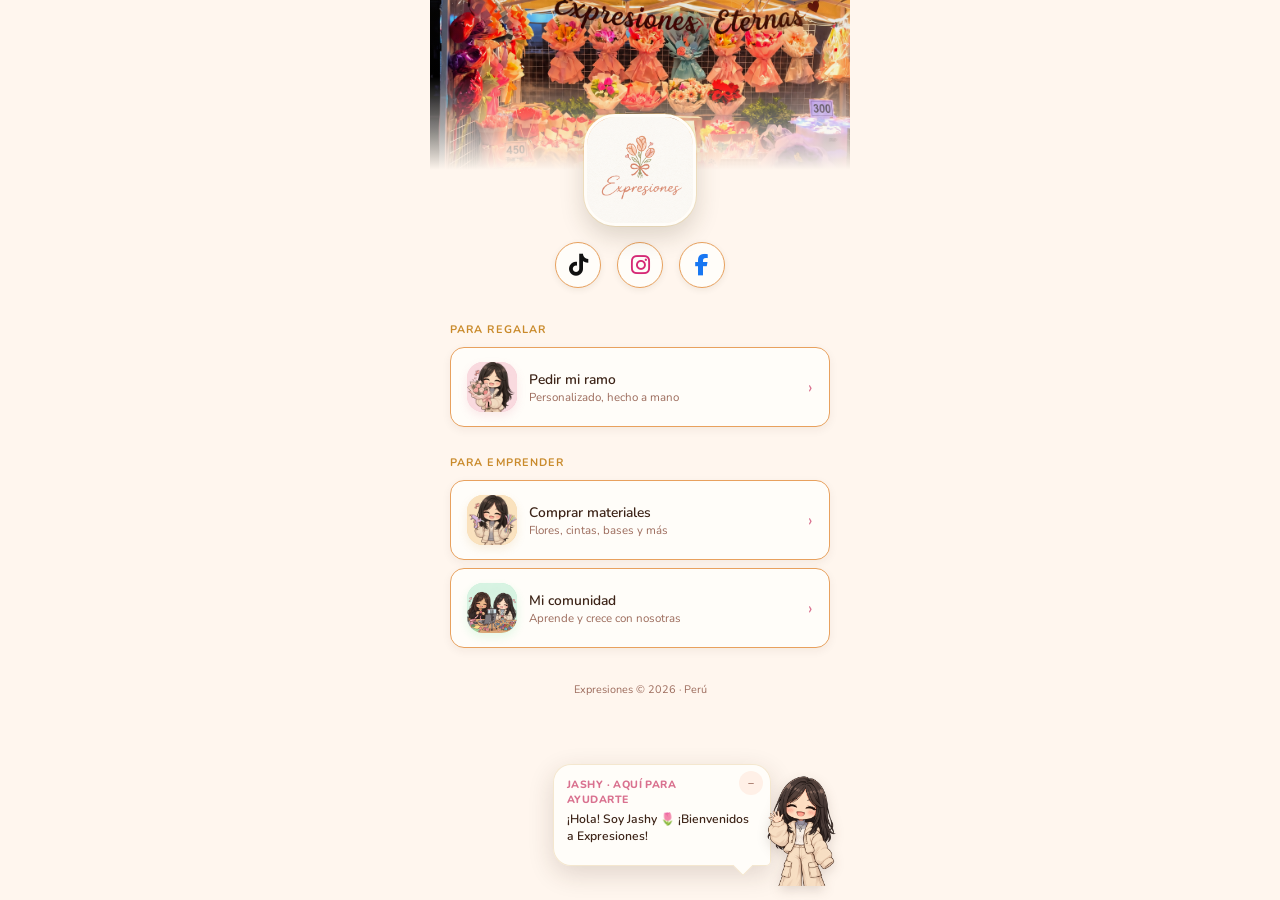
<file: index.html>
<!DOCTYPE html>
<html lang="es">

<head>
  <meta charset="UTF-8" />
  <meta name="viewport" content="width=device-width, initial-scale=1.0" />
  <title>Expresiones</title>
  <meta name="description" content="Rosas eternas hechas con amor. Ramos, materiales y comunidad emprendedora." />
  <meta property="og:title" content="Expresiones" />
  <meta property="og:description"
    content="Rosas eternas hechas con amor. Ramos personalizados, materiales para emprender y comunidad de emprendedoras." />
  <meta property="og:image" content="https://expresionesjym.github.io/assets/images/logo2.png" />
  <meta property="og:url" content="https://expresionesjym.github.io/" />
  <meta property="og:type" content="website" />
  <meta property="og:locale" content="es_PE" />
  <link rel="preconnect" href="https://fonts.googleapis.com" />
  <link rel="preconnect" href="https://fonts.gstatic.com" crossorigin />
  <link
    href="https://fonts.googleapis.com/css2?family=Playfair+Display:ital,wght@0,400;1,400&family=Nunito:wght@300;400;600&display=swap"
    rel="stylesheet" />
  <link rel="stylesheet" href="https://cdnjs.cloudflare.com/ajax/libs/font-awesome/6.7.2/css/all.min.css"
    referrerpolicy="no-referrer" />
  <link rel="stylesheet" href="assets/css/styles.css" />
</head>

<body>

  <div class="page">

    <header class="hero">
      <div class="banner-wrap">
        <div class="banner-inner">
          <img class="banner-img" src="assets/images/banner.png" alt="Banner Expresiones" />
          <div class="banner-fade"></div>
        </div>
        <img class="logo-img" src="assets/images/logo2.png" alt="Expresiones" />
      </div>
      <div class="social-row-top" id="redes">
        <a href="https://www.tiktok.com/@expresiones_eternas" target="_blank" rel="noopener noreferrer" class="social-icon"
          aria-label="TikTok" data-copy="https://www.tiktok.com/@expresiones_eternas">
          <i class="fa-brands fa-tiktok" aria-hidden="true"></i>
        </a>
        <a href="https://www.instagram.com/expreciones_eternas" target="_blank" rel="noopener noreferrer"
          class="social-icon" aria-label="Instagram" data-copy="https://www.instagram.com/expreciones_eternas">
          <i class="fa-brands fa-instagram" aria-hidden="true"></i>
        </a>
        <a href="https://www.facebook.com/share/1DPNxAcHdv/" target="_blank"
          rel="noopener noreferrer" class="social-icon" aria-label="Facebook"
          data-copy="https://www.facebook.com/share/1DPNxAcHdv/">
          <i class="fa-brands fa-facebook-f" aria-hidden="true"></i>
        </a>
      </div>

      <main>
      <!-- PARA REGALAR -->
      <div class="section">
        <p class="section-label">Para regalar</p>
        <a href="https://wa.me/51956744914?text=Hola%2C%20quiero%20pedir%20un%20ramo%20%F0%9F%8C%B7" target="_blank" rel="noopener noreferrer" class="btn"
          data-copy="https://wa.me/51956744914?text=Hola%2C%20quiero%20pedir%20un%20ramo%20%F0%9F%8C%B7">
          <div class="btn-icon" aria-hidden="true">
            <img src="assets/images/ramitoicon.jpg" alt="" />
          </div>
          <div class="btn-text">
            <strong>Pedir mi ramo</strong>
            <span>Personalizado, hecho a mano</span>
          </div>
          <span class="btn-arrow">›</span>
        </a>
      </div>

      <!-- PARA EMPRENDER -->
      <div class="section">
        <p class="section-label">Para emprender</p>
        <a href="https://wa.me/51956744914?text=Hola%2C%20quiero%20comprar%20materiales%20%F0%9F%AA%B7" target="_blank" rel="noopener noreferrer" class="btn"
          data-copy="https://wa.me/51956744914?text=Hola%2C%20quiero%20comprar%20materiales%20%F0%9F%AA%B7">
          <div class="btn-icon btn-icon--materials" aria-hidden="true">
            <img src="assets/images/materialicon.jpg" alt="" />
          </div>
          <div class="btn-text">
            <strong>Comprar materiales</strong>
            <span>Flores, cintas, bases y más</span>
          </div>
          <span class="btn-arrow">›</span>
        </a>
        <a href="https://chat.whatsapp.com/CMHPDhzzyfnKDMrn21aZUr" target="_blank" rel="noopener noreferrer" class="btn"
          data-copy="https://chat.whatsapp.com/CMHPDhzzyfnKDMrn21aZUr">
          <div class="btn-icon btn-icon--community" aria-hidden="true">
            <img src="assets/images/comunidadicon.png" alt="" />
          </div>
          <div class="btn-text">
            <strong>Mi comunidad</strong>
            <span>Aprende y crece con nosotras</span>
          </div>
          <span class="btn-arrow">›</span>
        </a>
      </div>
    </main>

    <footer class="footer">
      Expresiones &copy; 2026 &middot; Perú
    </footer>
  </div>

  <div class="toast" id="toast" role="status" aria-live="polite"></div>

  <aside class="jashy-widget" id="jashyWidget" aria-label="Ayuda de Jashy">
    <div class="jashy-chat" id="jashyChat">
      <button class="jashy-chat-close" id="jashyClose" type="button" aria-label="Minimizar a Jashy">
        <span aria-hidden="true">−</span>
      </button>
      <span class="jashy-name">Jashy · aquí para ayudarte</span>
      <p class="jashy-message" id="jashyMessage" aria-live="polite" aria-atomic="true">¡Hola! Soy Jashy 🌷 ¡Bienvenidos a Expresiones!</p>
    </div>
    <button class="jashy-avatar-button" id="jashyAvatar" type="button" aria-label="Abrir los mensajes de Jashy" aria-expanded="true">
      <img src="assets/images/jashy.png" alt="Jashy saludando" />
    </button>
  </aside>
  <script src="assets/js/main.js" defer></script>

</body>

</html>
</file>
<file: assets/css/styles.css>
:root {
      /* Paleta sacada de la foto real del puesto: rosa-durazno + dorado cálido + turquesa de acento */
      --cream: #FFF6EE;
      /* fondo, crema cálido como el mantel */
      --card: #FFFDF9;
      /* fondo de tarjetas y botones */
      --ink: #3D2418;
      /* texto principal, marrón oscuro del letrero cursivo */
      --rose: #D9718F;
      /* rosa-durazno de los envoltorios — acento fuerte */
      --terracotta: #C98A2B;
      /* dorado ámbar de la iluminación — acento secundario */
      --coral: #E8A15E;
      /* durazno dorado — bordes */
      --peach: #FBE3D3;
      /* durazno pálido — hover / iconos */
      --muted: #9C6B5C;
      /* texto secundario, marrón rosado */
      --turquoise: #4FB3A9;
      /* toque turquesa de contraste, visto en un par de envolturas */
    }

    *,
    *::before,
    *::after {
      box-sizing: border-box;
      margin: 0;
      padding: 0;
    }

    html {
      scroll-behavior: smooth;
    }

    body {
      font-family: 'Nunito', sans-serif;
      background: var(--cream);
      color: var(--ink);
      min-height: 100vh;
      overflow-x: hidden;
    }

    .page {
      max-width: 420px;
      margin: 0 auto;
      padding: 40px 20px 80px;
    }

    .banner-wrap {
      position: relative;
      margin: -40px -20px 0;
      width: calc(100% + 40px);
    }

    .banner-inner {
      position: relative;
      height: 170px;
      overflow: hidden;
    }

    .banner-img {
      width: 100%;
      height: 100%;
      object-fit: cover;
      display: block;
      filter: saturate(1.1) brightness(0.97);
    }

    /* Degradado suave y parejo hacia el color de fondo de la página */
    .banner-fade {
      position: absolute;
      inset: 0;
      background: linear-gradient(to bottom,
          rgba(61, 52, 24, 0.08) 0%,
          rgba(255, 251, 239, 0) 45%,
          rgba(255, 251, 239, 0.55) 78%,
          var(--cream) 100%);
      pointer-events: none;
    }

    .logo-img {
      width: 112px;
      height: 112px;
      border-radius: 28%;
      object-fit: cover;
      display: block;
      border: 3px solid var(--card);
      background: var(--card);
      box-shadow: 0 10px 24px rgba(61, 52, 24, 0.18), 0 0 0 1px rgba(246, 199, 68, 0.18);

      position: relative;
      margin: -56px auto 0;
      z-index: 2;
    }

    /* Redes sociales arriba, debajo del logo: solo ícono, sin texto */
    .social-row-top {
      display: flex;
      justify-content: center;
      align-items: center;
      gap: 16px;
      margin-top: 16px;
      margin-bottom: 34px;
    }

    .social-icon {
      width: 46px;
      height: 46px;
      border-radius: 50%;
      background: var(--card);
      border: 1.5px solid var(--coral);
      display: flex;
      align-items: center;
      justify-content: center;
      text-decoration: none;
      color: var(--ink);
      transition: background .15s, transform .1s, box-shadow .15s;
      box-shadow: 0 2px 6px rgba(61, 52, 24, 0.08);
    }

    .social-icon i { font-size: 22px; line-height: 1; }
    .social-icon .fa-tiktok { color: #111; }
    .social-icon .fa-instagram { color: #D62976; }
    .social-icon .fa-facebook-f { color: #1877F2; }

    .social-icon:hover {
      background: var(--peach);
      box-shadow: 0 4px 10px rgba(61, 52, 24, 0.14);
    }

    .social-icon:active {
      transform: scale(.95);
    }

    /* SECTIONS */
    .section {
      margin-bottom: 28px;
    }

    .section-label {
      font-size: .68rem;
      font-weight: 700;
      letter-spacing: .1em;
      text-transform: uppercase;
      color: var(--terracotta);
      margin-bottom: 10px;
    }

    /* BUTTONS */
    .btn {
      display: flex;
      align-items: center;
      gap: 12px;
      width: 100%;
      padding: 14px 16px;
      background: var(--card);
      border: 1.5px solid var(--coral);
      border-radius: 14px;
      cursor: pointer;
      text-decoration: none;
      color: var(--ink);
      font-family: 'Nunito', sans-serif;
      font-size: .88rem;
      transition: background .15s, transform .15s, box-shadow .15s, border-color .15s;
      margin-bottom: 8px;
      box-shadow: 0 3px 10px rgba(61, 36, 24, .06);
    }

    .btn:hover {
      background: var(--peach);
      border-color: var(--rose);
      box-shadow: 0 7px 18px rgba(61, 36, 24, .11);
      transform: translateY(-1px);
    }

    .btn:active {
      transform: scale(.98);
    }

    .btn-icon {
      width: 50px;
      height: 50px;
      border-radius: 16px;
      background: linear-gradient(145deg, #FFE8EE, #F8CAD6);
      overflow: hidden;
      display: flex;
      align-items: center;
      justify-content: center;
      flex-shrink: 0;
      box-shadow: inset 0 0 0 1px rgba(217, 113, 143, .14), 0 4px 10px rgba(217, 113, 143, .14);
    }

    .btn-icon img {
      width: 100%;
      height: 100%;
      object-fit: cover;
      display: block;
    }

    .btn-icon--materials {
      background: linear-gradient(145deg, #FFF3D9, #F8D9A8);
      box-shadow: inset 0 0 0 1px rgba(201, 138, 43, .16), 0 4px 10px rgba(201, 138, 43, .13);
    }

    .btn-icon--community {
      background: linear-gradient(145deg, #E2F9EB, #C5F0D7);
      box-shadow: inset 0 0 0 1px rgba(37, 211, 102, .16), 0 4px 10px rgba(37, 211, 102, .12);
    }

    .btn-text {
      flex: 1;
      text-align: left;
    }

    .btn-text strong {
      display: block;
      font-size: .86rem;
      font-weight: 600;
    }

    .btn-text span {
      display: block;
      font-size: .72rem;
      color: var(--muted);
    }

    .btn-arrow {
      font-size: 1.1rem;
      color: var(--rose);
    }

    /* TOAST: confirmación flotante tras copiar */
    .toast {
      position: fixed;
      left: 50%;
      bottom: 28px;
      transform: translateX(-50%) translateY(20px);
      background: var(--ink);
      color: #FFF6EE;
      padding: 12px 20px;
      border-radius: 999px;
      font-size: .8rem;
      font-weight: 600;
      text-align: center;
      max-width: 90%;
      box-shadow: 0 8px 20px rgba(0, 0, 0, 0.25);
      opacity: 0;
      pointer-events: none;
      transition: opacity .25s ease, transform .25s ease;
      z-index: 999;
    }

    .toast.show {
      opacity: 1;
      transform: translateX(-50%) translateY(0);
    }

    /* Asistente flotante de Jashy: compacto, accesible y fácil de minimizar */
    .jashy-widget {
      position: fixed;
      right: max(12px, calc((100vw - 420px) / 2 + 12px));
      bottom: max(14px, env(safe-area-inset-bottom));
      z-index: 50;
      display: flex;
      align-items: flex-end;
      max-width: calc(100vw - 24px);
      pointer-events: none;
    }

    .jashy-avatar-button {
      position: relative;
      z-index: 2;
      width: 74px;
      flex: 0 0 74px;
      padding: 0;
      border: 0;
      background: transparent;
      cursor: pointer;
      pointer-events: auto;
      animation: jashy-float 5s ease-in-out infinite;
      -webkit-tap-highlight-color: transparent;
    }

    .jashy-avatar-button img {
      display: block;
      width: 100%;
      height: auto;
      filter: drop-shadow(0 4px 6px rgba(61, 36, 24, .16));
    }

    .jashy-chat {
      position: relative;
      width: 218px;
      max-width: calc(100vw - 102px);
      margin: 0 -7px 20px 0;
      padding: 12px 13px 11px;
      border: 1px solid rgba(201, 138, 43, .2);
      border-radius: 18px 18px 5px 18px;
      background: rgba(255, 253, 249, .98);
      box-shadow: 0 8px 26px rgba(61, 36, 24, .16);
      color: var(--ink);
      pointer-events: auto;
      transform-origin: bottom right;
      animation: jashy-pop .35s ease-out both;
    }

    .jashy-chat::after {
      position: absolute;
      right: 20px;
      bottom: -8px;
      width: 14px;
      height: 14px;
      content: "";
      border-right: 1px solid rgba(201, 138, 43, .2);
      border-bottom: 1px solid rgba(201, 138, 43, .2);
      background: var(--card);
      transform: rotate(45deg);
    }

    .jashy-chat-close {
      position: absolute;
      top: 6px;
      right: 7px;
      display: grid;
      width: 24px;
      height: 24px;
      place-items: center;
      border: 0;
      border-radius: 50%;
      background: #FFF0E7;
      color: var(--muted);
      font-size: .7rem;
      cursor: pointer;
    }

    .jashy-name {
      display: block;
      margin: 0 22px 4px 0;
      color: var(--rose);
      font-size: .66rem;
      font-weight: 800;
      letter-spacing: .04em;
      text-transform: uppercase;
    }

    .jashy-message {
      min-height: 34px;
      margin: 0 0 9px;
      font-size: .76rem;
      font-weight: 600;
      line-height: 1.4;
      transition: opacity .2s ease;
    }

    .jashy-message.is-changing {
      opacity: .25;
    }

    .jashy-cta {
      display: inline-flex;
      align-items: center;
      gap: 7px;
      min-height: 30px;
      padding: 6px 11px;
      border-radius: 999px;
      background: var(--rose);
      color: #fff;
      font-size: .69rem;
      font-weight: 800;
      text-decoration: none;
      transition: transform .15s ease, background .15s ease;
    }

    .jashy-cta:hover {
      background: #C65F7E;
      transform: translateY(-1px);
    }

    .jashy-widget.is-minimized .jashy-chat {
      display: none;
    }

    .jashy-widget.is-minimized .jashy-avatar-button {
      width: 60px;
      flex-basis: 60px;
    }

    @keyframes jashy-float {
      0%, 100% { transform: translateY(0); }
      50% { transform: translateY(-3px); }
    }

    @keyframes jashy-pop {
      from { opacity: 0; transform: scale(.94) translateY(5px); }
      to { opacity: 1; transform: scale(1) translateY(0); }
    }

    @media (max-width: 360px) {
      .jashy-avatar-button { width: 64px; flex-basis: 64px; }
      .jashy-chat { width: 205px; max-width: calc(100vw - 90px); padding: 11px 12px; }
      .jashy-message { font-size: .72rem; }
    }

    @media (prefers-reduced-motion: reduce) {
      .jashy-avatar-button, .jashy-chat { animation: none; }
    }

    /* FOOTER */
    .footer {
      text-align: center;
      font-size: .68rem;
      color: var(--muted);
      margin-top: 32px;
      line-height: 1.8;
    }
</file>
